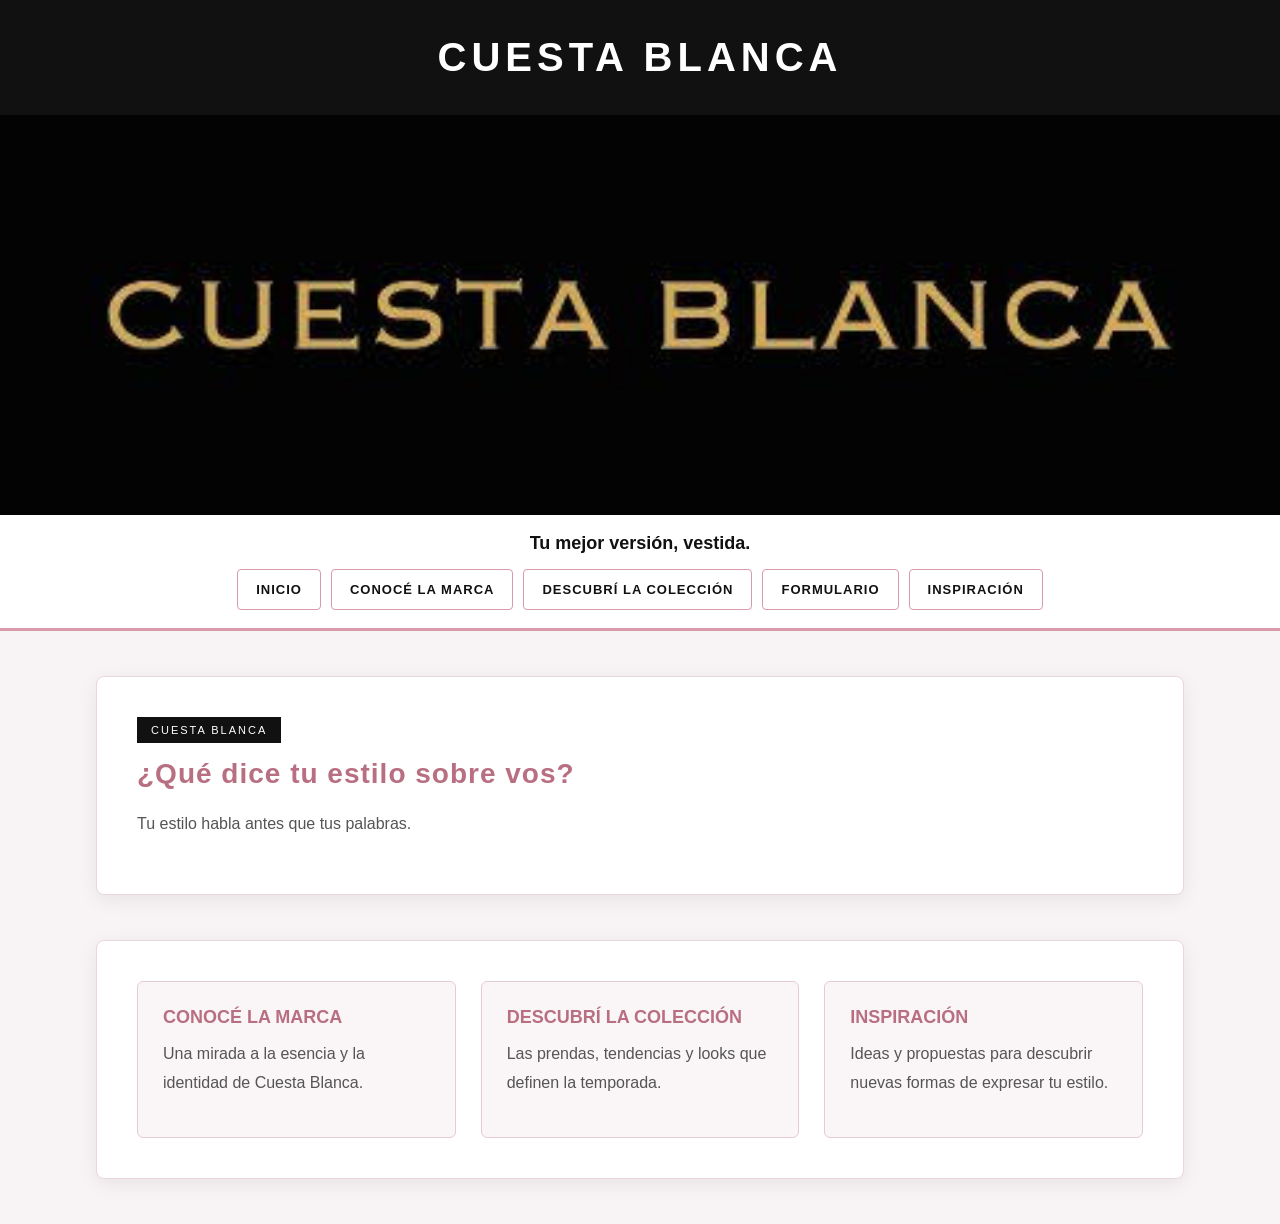
<file: index.html>
<!DOCTYPE html>
<html lang="es">

<head>
    <meta charset="UTF-8">
    <meta name="viewport" content="width=device-width, initial-scale=1.0">
    <title>CUESTA BLANCA</title>
    <link rel="stylesheet" href="styles.css">
</head>

<body>

    <h1>CUESTA BLANCA</h1>

    <img class="imagen-superior"
         src="imgg/cuestablanca123.jpg"
         alt="Denim & Grey — Estilo urbano contemporáneo.">

    <nav class="navbar">

        <div class="logo">
            Tu mejor versión, vestida.
        </div>

        <div class="menu">
            <a href="index.html">INICIO</a>
            <a href="nuevacoleccion.html">CONOCÉ LA MARCA</a>
            <a href="estilocuestablanca.html">DESCUBRÍ LA COLECCIÓN</a>
            <a href="formulario.html">FORMULARIO</a>
            <a href="cierre.html">INSPIRACIÓN</a>
        </div>

    </nav>


    <section>

        <span class="prop-tag">CUESTA BLANCA</span>

        <h2>¿Qué dice tu estilo sobre vos?</h2>

        <p>
            Tu estilo habla antes que tus palabras.
        </p>

    </section>


    <section>

        <div class="card-container">

            <div class="card">

                <h3>CONOCÉ LA MARCA</h3>

                <p>
                    Una mirada a la esencia y la identidad de Cuesta Blanca.
                </p>

            </div>


            <div class="card">

                <h3>DESCUBRÍ LA COLECCIÓN</h3>

                <p>
                    Las prendas, tendencias y looks que definen la temporada.
                </p>

            </div>


            <div class="card">

                <h3>INSPIRACIÓN</h3>

                <p>
                    Ideas y propuestas para descubrir nuevas formas de expresar tu estilo.
                </p>

            </div>

        </div>

    </section>


</body>
</html>
</file>
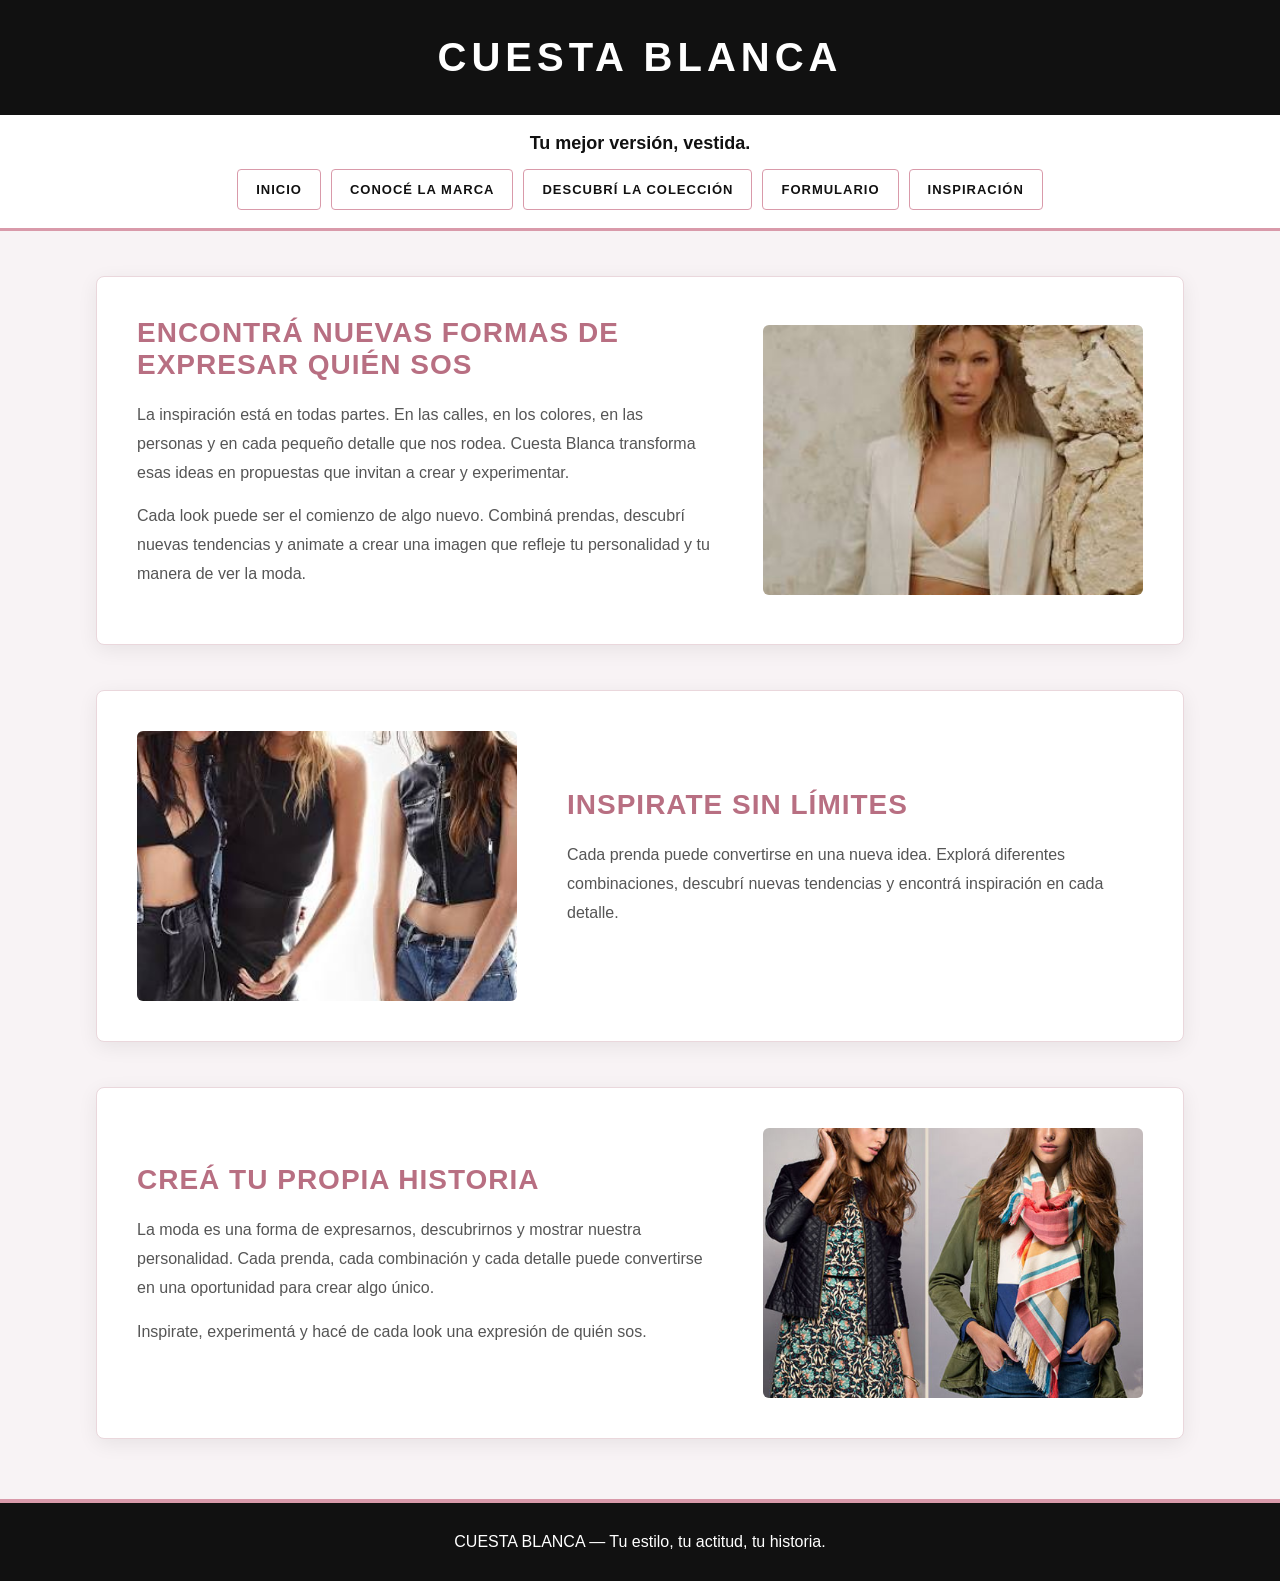
<file: cierre.html>
<!DOCTYPE html>
<html lang="es">

<head>

    <meta charset="UTF-8">
    <meta name="viewport" content="width=device-width, initial-scale=1.0">

    <title>INSPIRACIÓN - CUESTA BLANCA</title>

    <link rel="stylesheet" href="styles.css">

</head>

<body>

    <h1>CUESTA BLANCA</h1>


    <nav class="navbar">

        <div class="logo">
            Tu mejor versión, vestida.
        </div>

        <div class="menu">

            <a href="index.html">INICIO</a>

            <a href="nuevacoleccion.html">
                CONOCÉ LA MARCA
            </a>

            <a href="estilocuestablanca.html">
                DESCUBRÍ LA COLECCIÓN
            </a>
              <a href="formulario.html">FORMULARIO</a>
            <a href="cierre.html">
                INSPIRACIÓN
            </a>

        </div>

    </nav>


    <!-- INTRODUCCIÓN -->

    <section class="introduccion">

        <div>

            <h2>ENCONTRÁ NUEVAS FORMAS DE EXPRESAR QUIÉN SOS</h2>

            <p>
                La inspiración está en todas partes. En las calles,
                en los colores, en las personas y en cada pequeño
                detalle que nos rodea. Cuesta Blanca transforma esas
                ideas en propuestas que invitan a crear y experimentar.
            </p>

            <p>
                Cada look puede ser el comienzo de algo nuevo.
                Combiná prendas, descubrí nuevas tendencias y animate
                a crear una imagen que refleje tu personalidad y tu
                manera de ver la moda.
            </p>

        </div>

        <img src="imgg/INSPIRACION.jpg" alt="Inspiración Cuesta Blanca">

    </section>


    <!-- INSPIRACIÓN -->

    <section class="informacion">

        <img src="imgg/UNIDAS.jpg" alt="Inspiración de moda">

        <div>

            <h2>INSPIRATE SIN LÍMITES</h2>

            <p>
                Cada prenda puede convertirse en una nueva idea.
                Explorá diferentes combinaciones, descubrí nuevas
                tendencias y encontrá inspiración en cada detalle.
            </p>

        </div>

    </section>


    <!-- CIERRE -->

    <section class="informacion">

        <div>

            <h2>CREÁ TU PROPIA HISTORIA</h2>

            <p>
                La moda es una forma de expresarnos, descubrirnos
                y mostrar nuestra personalidad. Cada prenda, cada
                combinación y cada detalle puede convertirse en una
                oportunidad para crear algo único.
            </p>

            <p>
                Inspirate, experimentá y hacé de cada look una
                expresión de quién sos.
            </p>

        </div>

        <img src="imgg/FINAL.jpg" alt="Cuesta Blanca">

    </section>


    <!-- PIE DE PÁGINA -->

    <footer>

        <p>
            CUESTA BLANCA — Tu estilo, tu actitud, tu historia.
        </p>

    </footer>


</body>

</html>
</file>
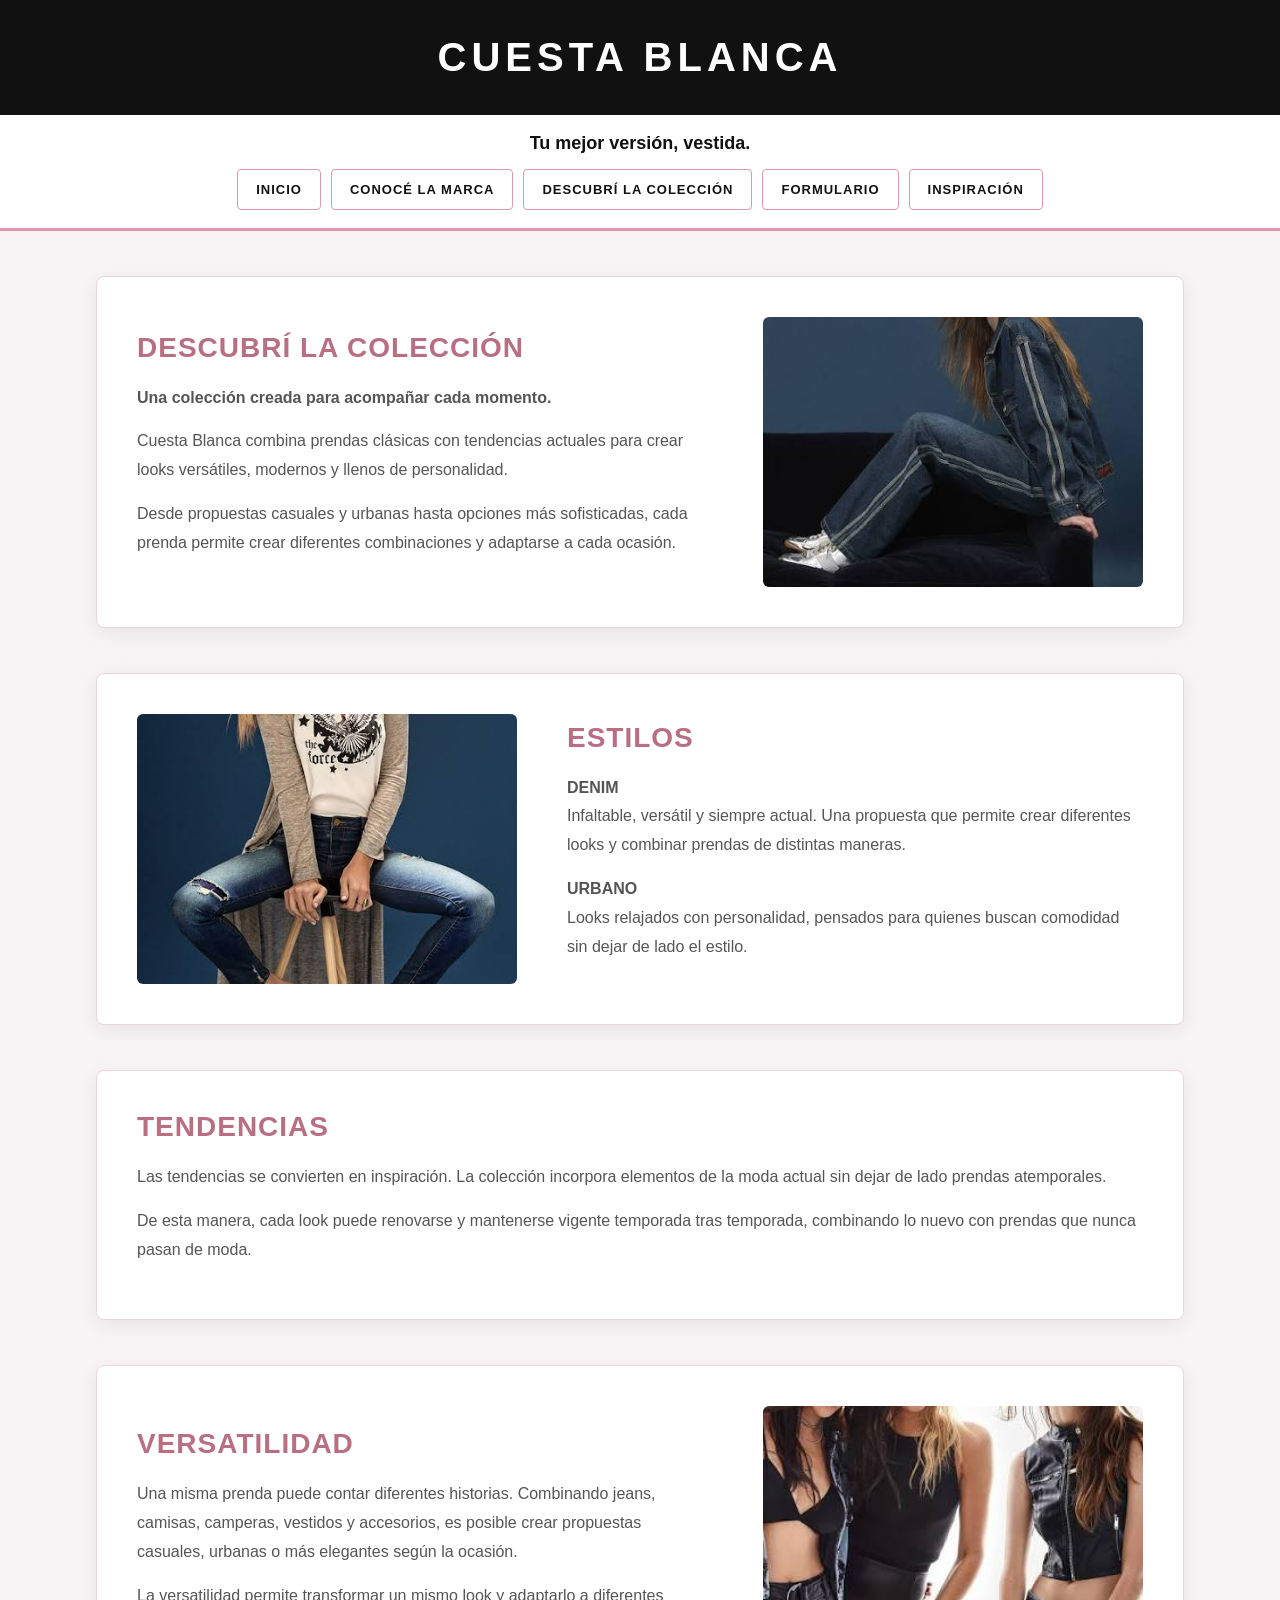
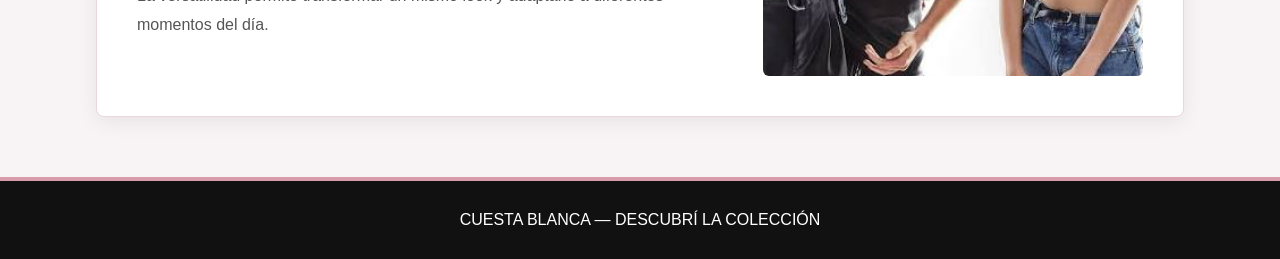
<file: estilocuestablanca.html>
<!DOCTYPE html>
<html lang="es">

<head>

    <meta charset="UTF-8">
    <meta name="viewport" content="width=device-width, initial-scale=1.0">

    <title>DESCUBRÍ LA COLECCIÓN - CUESTA BLANCA</title>

    <link rel="stylesheet" href="styles.css">

</head>

<body>

    <h1>CUESTA BLANCA</h1>


    <nav class="navbar">

        <div class="logo">
            Tu mejor versión, vestida.
        </div>

        <div class="menu">

            <a href="index.html">INICIO</a>

            <a href="nuevacoleccion.html">
                CONOCÉ LA MARCA
            </a>

            <a href="estilocuestablanca.html">
                DESCUBRÍ LA COLECCIÓN
            </a>
              <a href="formulario.html">FORMULARIO</a>
            <a href="cierre.html">
                INSPIRACIÓN
            </a>

        </div>

    </nav>


    <!-- COLECCIÓN -->

    <section class="introduccion">

        <div>

            <h2>DESCUBRÍ LA COLECCIÓN</h2>

            <p>
                <strong>Una colección creada para acompañar cada momento.</strong>
            </p>

            <p>
                Cuesta Blanca combina prendas clásicas con tendencias
                actuales para crear looks versátiles, modernos y
                llenos de personalidad.
            </p>

            <p>
                Desde propuestas casuales y urbanas hasta opciones
                más sofisticadas, cada prenda permite crear diferentes
                combinaciones y adaptarse a cada ocasión.
            </p>

        </div>

        <img src="imgg/DENIM.jpg" alt="Denim Cuesta Blanca">

    </section>


    <!-- ESTILOS -->

    <section class="informacion">

        <img src="imgg/URBANO.jpg" alt="Estilo urbano Cuesta Blanca">

        <div>

            <h2>ESTILOS</h2>

            <p>
                <strong>DENIM</strong><br>
                Infaltable, versátil y siempre actual. Una propuesta
                que permite crear diferentes looks y combinar prendas
                de distintas maneras.
            </p>

            <p>
                <strong>URBANO</strong><br>
                Looks relajados con personalidad, pensados para
                quienes buscan comodidad sin dejar de lado el estilo.
            </p>

        </div>

    </section>


    <!-- TENDENCIAS -->

    <section>

        <h2>TENDENCIAS</h2>

        <p>
            Las tendencias se convierten en inspiración. La colección
            incorpora elementos de la moda actual sin dejar de lado
            prendas atemporales.
        </p>

        <p>
            De esta manera, cada look puede renovarse y mantenerse
            vigente temporada tras temporada, combinando lo nuevo
            con prendas que nunca pasan de moda.
        </p>

    </section>


    <!-- VERSATILIDAD -->

    <section class="informacion">

        <div>

            <h2>VERSATILIDAD</h2>

            <p>
                Una misma prenda puede contar diferentes historias.
                Combinando jeans, camisas, camperas, vestidos y
                accesorios, es posible crear propuestas casuales,
                urbanas o más elegantes según la ocasión.
            </p>

            <p>
                La versatilidad permite transformar un mismo look
                y adaptarlo a diferentes momentos del día.
            </p>

        </div>

        <img src="imgg/VERSATILIDAD.jpg" alt="Versatilidad Cuesta Blanca">

    </section>


    <footer>

        <p>
            CUESTA BLANCA — DESCUBRÍ LA COLECCIÓN
        </p>

    </footer>


</body>

</html>
</file>
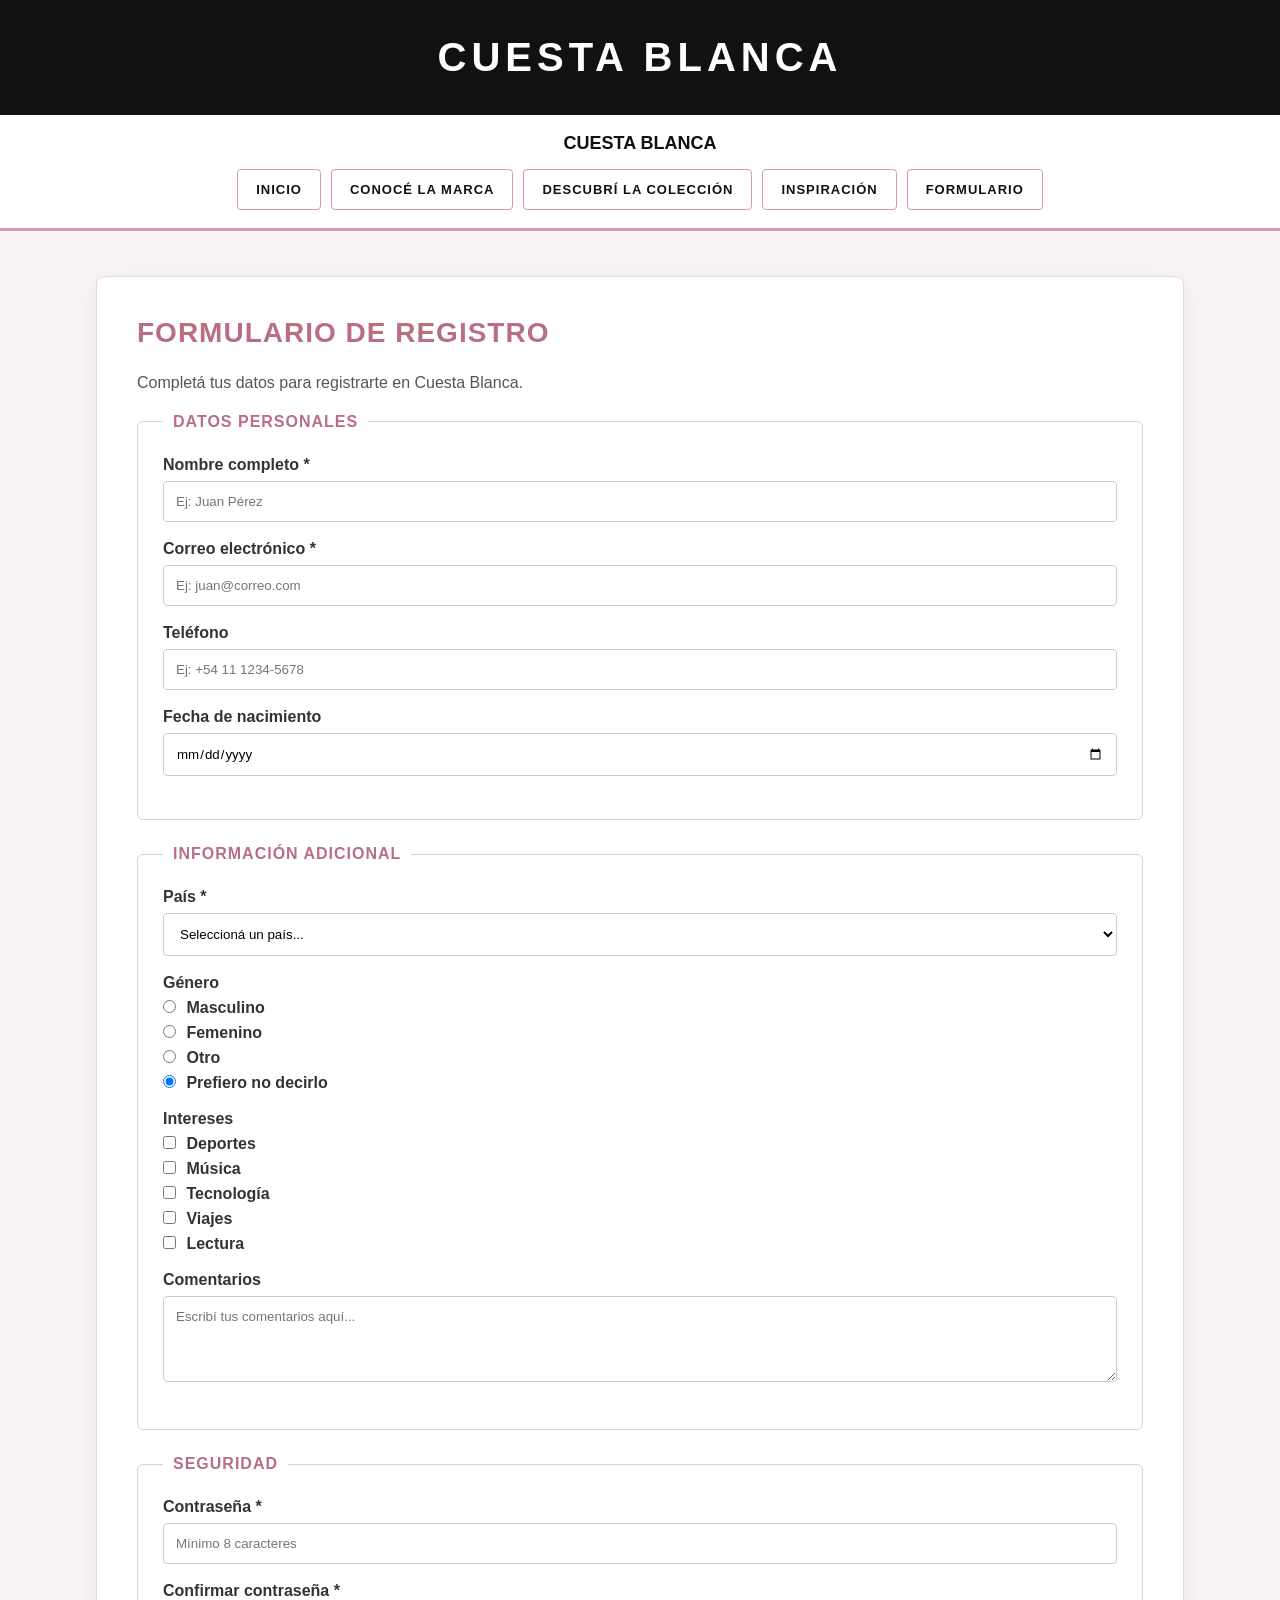
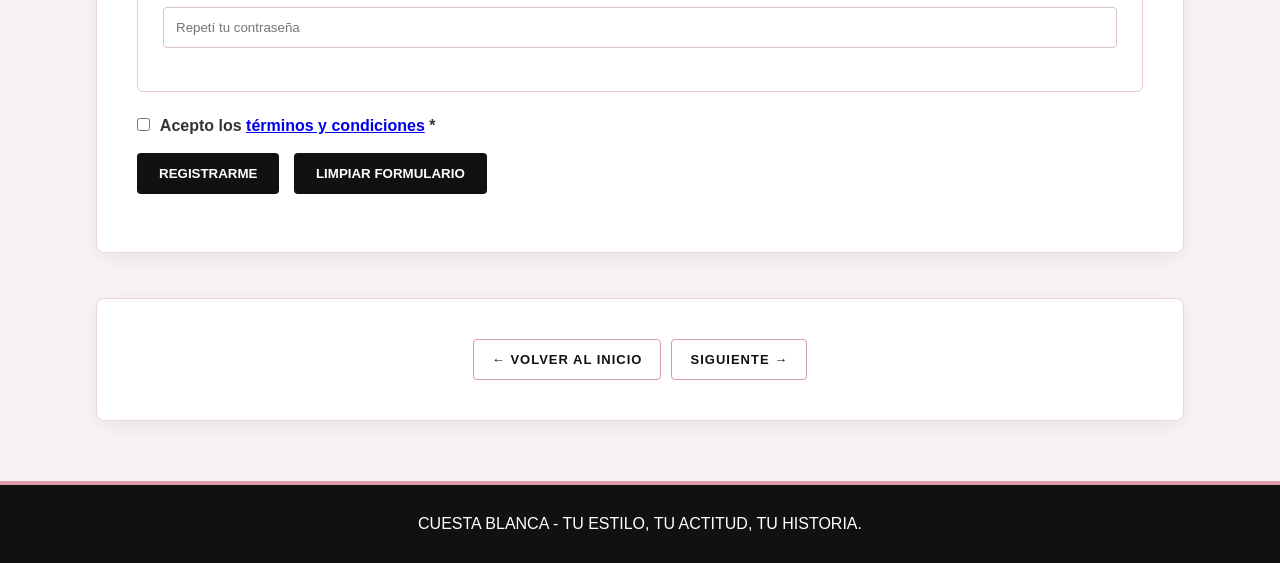
<file: formulario.html>
<!DOCTYPE html>
<html lang="es">

<head>

    <meta charset="UTF-8">
    <meta name="viewport" content="width=device-width, initial-scale=1.0">

    <title>Formulario - Cuesta Blanca</title>

    <link rel="stylesheet" href="styles.css">

</head>

<body>

    <h1>CUESTA BLANCA</h1>


    <!-- MENÚ -->

    <nav class="navbar">

        <div class="logo">
            CUESTA BLANCA
        </div>

        <div class="menu">

            <a href="index.html">INICIO</a>

            <a href="nuevacoleccion.html">
                CONOCÉ LA MARCA
            </a>

            <a href="estilocuestablanca.html">
                DESCUBRÍ LA COLECCIÓN
            </a>

            <a href="cierre.html">
                INSPIRACIÓN
            </a>

            <a href="formulario.html">
                FORMULARIO
            </a>

        </div>

    </nav>


    <!-- FORMULARIO -->

    <section>

        <h2>FORMULARIO DE REGISTRO</h2>

        <p>
            Completá tus datos para registrarte en Cuesta Blanca.
        </p>


        <form action="#" method="POST">


            <!-- DATOS PERSONALES -->

            <fieldset>

                <legend>DATOS PERSONALES</legend>


                <div>

                    <label for="nombre">
                        Nombre completo *
                    </label>

                    <input
                        type="text"
                        id="nombre"
                        name="nombre"
                        placeholder="Ej: Juan Pérez"
                        required>

                </div>


                <div>

                    <label for="email">
                        Correo electrónico *
                    </label>

                    <input
                        type="email"
                        id="email"
                        name="email"
                        placeholder="Ej: juan@correo.com"
                        required>

                </div>


                <div>

                    <label for="telefono">
                        Teléfono
                    </label>

                    <input
                        type="tel"
                        id="telefono"
                        name="telefono"
                        placeholder="Ej: +54 11 1234-5678">

                </div>


                <div>

                    <label for="fechaNacimiento">
                        Fecha de nacimiento
                    </label>

                    <input
                        type="date"
                        id="fechaNacimiento"
                        name="fechaNacimiento">

                </div>

            </fieldset>


            <!-- INFORMACIÓN ADICIONAL -->

            <fieldset>

                <legend>INFORMACIÓN ADICIONAL</legend>


                <div>

                    <label for="pais">
                        País *
                    </label>

                    <select
                        id="pais"
                        name="pais"
                        required>

                        <option value="">
                            Seleccioná un país...
                        </option>

                        <option value="AR">
                            Argentina
                        </option>

                        <option value="BO">
                            Bolivia
                        </option>

                        <option value="BR">
                            Brasil
                        </option>

                        <option value="CL">
                            Chile
                        </option>

                        <option value="CO">
                            Colombia
                        </option>

                        <option value="EC">
                            Ecuador
                        </option>

                        <option value="ES">
                            España
                        </option>

                        <option value="MX">
                            México
                        </option>

                        <option value="PE">
                            Perú
                        </option>

                        <option value="UY">
                            Uruguay
                        </option>

                        <option value="VE">
                            Venezuela
                        </option>

                        <option value="OTRO">
                            Otro
                        </option>

                    </select>

                </div>


                <div>

                    <label>
                        Género
                    </label>

                    <label>
                        <input
                            type="radio"
                            name="genero"
                            value="masculino">

                        Masculino
                    </label>

                    <label>
                        <input
                            type="radio"
                            name="genero"
                            value="femenino">

                        Femenino
                    </label>

                    <label>
                        <input
                            type="radio"
                            name="genero"
                            value="otro">

                        Otro
                    </label>

                    <label>
                        <input
                            type="radio"
                            name="genero"
                            value="noDeclarar"
                            checked>

                        Prefiero no decirlo
                    </label>

                </div>


                <div>

                    <label>
                        Intereses
                    </label>

                    <label>
                        <input
                            type="checkbox"
                            name="intereses"
                            value="deportes">

                        Deportes
                    </label>

                    <label>
                        <input
                            type="checkbox"
                            name="intereses"
                            value="musica">

                        Música
                    </label>

                    <label>
                        <input
                            type="checkbox"
                            name="intereses"
                            value="tecnologia">

                        Tecnología
                    </label>

                    <label>
                        <input
                            type="checkbox"
                            name="intereses"
                            value="viajes">

                        Viajes
                    </label>

                    <label>
                        <input
                            type="checkbox"
                            name="intereses"
                            value="lectura">

                        Lectura
                    </label>

                </div>


                <div>

                    <label for="comentarios">
                        Comentarios
                    </label>

                    <textarea
                        id="comentarios"
                        name="comentarios"
                        rows="4"
                        placeholder="Escribí tus comentarios aquí..."></textarea>

                </div>

            </fieldset>


            <!-- SEGURIDAD -->

            <fieldset>

                <legend>SEGURIDAD</legend>


                <div>

                    <label for="password">
                        Contraseña *
                    </label>

                    <input
                        type="password"
                        id="password"
                        name="password"
                        placeholder="Mínimo 8 caracteres"
                        minlength="8"
                        required>

                </div>


                <div>

                    <label for="confirmPassword">
                        Confirmar contraseña *
                    </label>

                    <input
                        type="password"
                        id="confirmPassword"
                        name="confirmPassword"
                        placeholder="Repetí tu contraseña"
                        minlength="8"
                        required>

                </div>

            </fieldset>


            <!-- TÉRMINOS -->

            <div>

                <label>

                    <input
                        type="checkbox"
                        name="terminos"
                        required>

                    Acepto los
                    <a href="#">términos y condiciones</a> *

                </label>

            </div>


            <!-- BOTONES -->

            <div>

                <button type="submit">
                    REGISTRARME
                </button>

                <button type="reset">
                    LIMPIAR FORMULARIO
                </button>

            </div>


        </form>

    </section>


    <!-- CAMBIO DE DIAPOSITIVA -->

    <section>

        <div class="menu">

            <a href="index.html">
                ← VOLVER AL INICIO
            </a>

            <a href="cierre.html">
                SIGUIENTE →
            </a>

        </div>

    </section>


    <footer>

        <p>
            CUESTA BLANCA - TU ESTILO, TU ACTITUD, TU HISTORIA.
        </p>

    </footer>


</body>

</html>
</file>
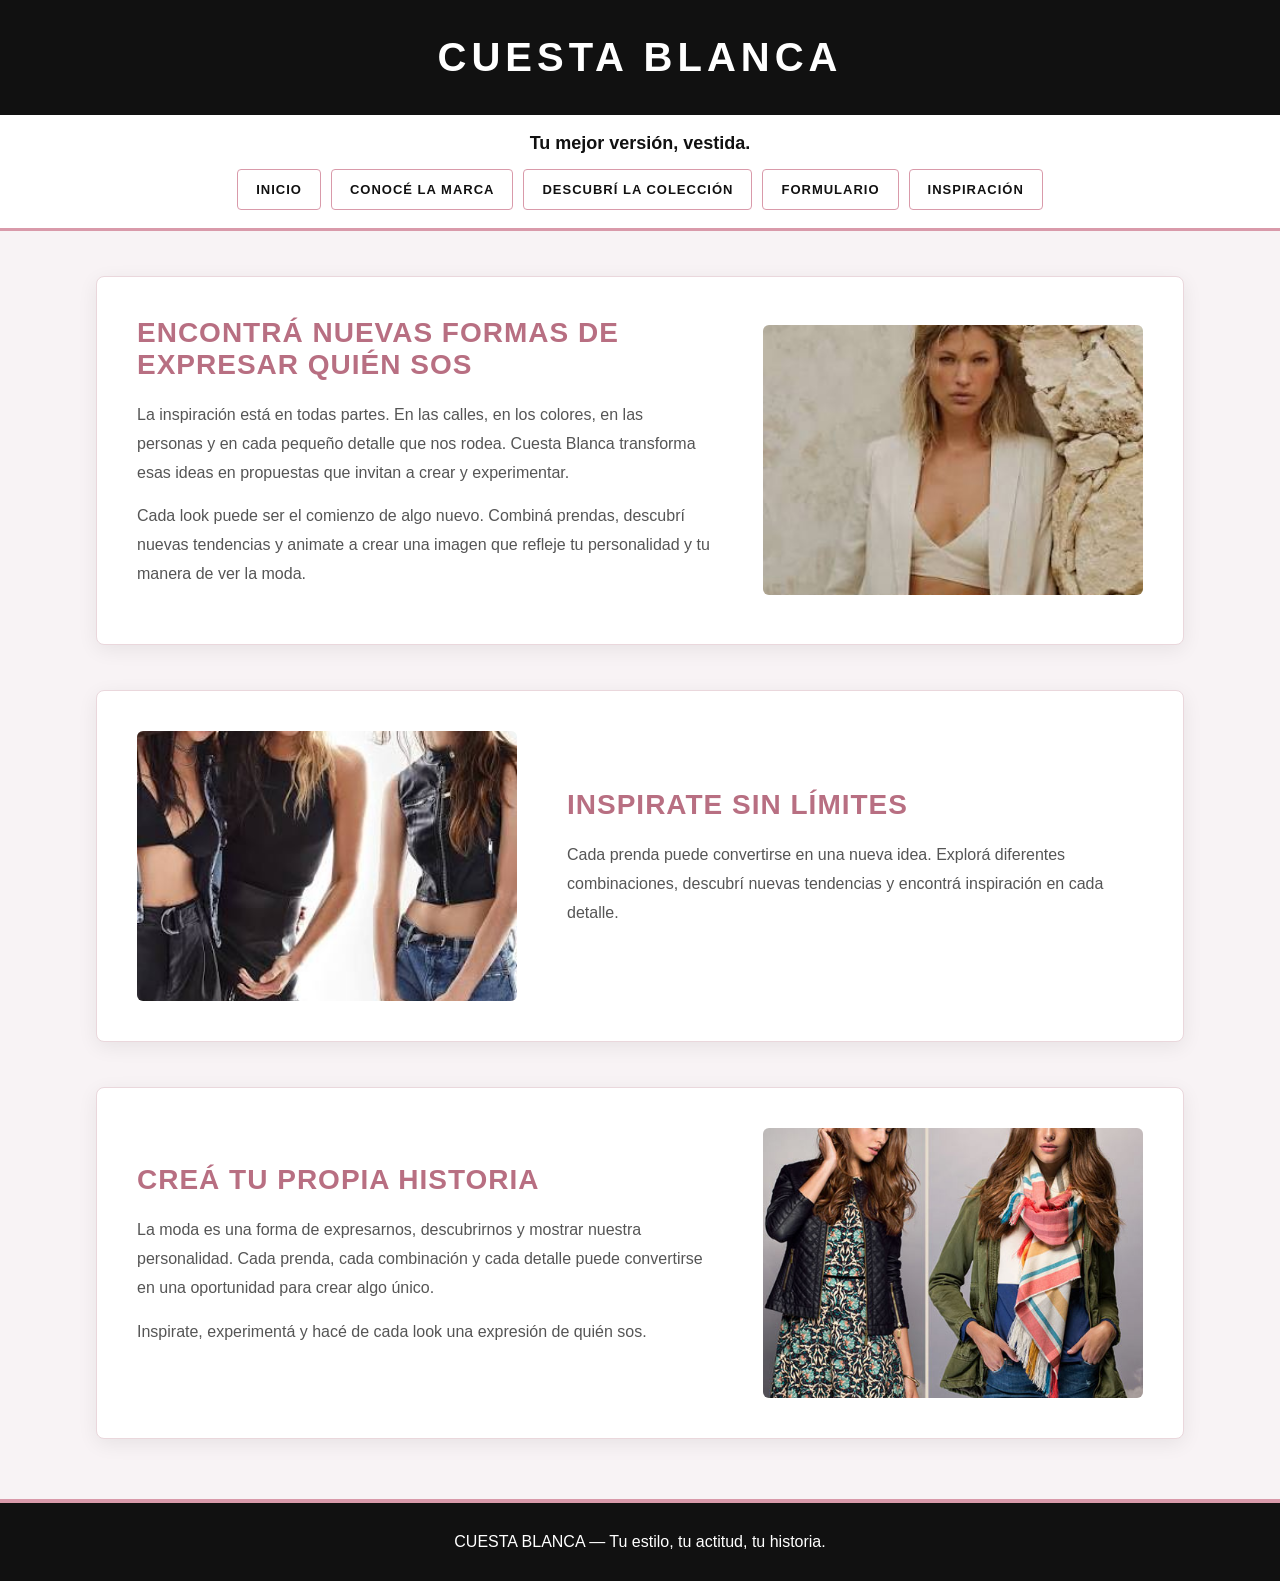
<file: nuevacoleccion.html>
<!DOCTYPE html>
<html lang="es">

<head>

    <meta charset="UTF-8">
    <meta name="viewport" content="width=device-width, initial-scale=1.0">

    <title>INSPIRACIÓN - CUESTA BLANCA</title>

    <link rel="stylesheet" href="styles.css">

</head>

<body>

    <h1>CUESTA BLANCA</h1>


    <nav class="navbar">

        <div class="logo">
            Tu mejor versión, vestida.
        </div>

        <div class="menu">

            <a href="index.html">INICIO</a>

            <a href="nuevacoleccion.html">
                CONOCÉ LA MARCA
            </a>

            <a href="estilocuestablanca.html">
                DESCUBRÍ LA COLECCIÓN
            </a>
             <a href="formulario.html">FORMULARIO</a>
            <a href="cierre.html">
                INSPIRACIÓN
            </a>

        </div>

    </nav>


    <!-- INTRODUCCIÓN -->

    <section class="introduccion">

        <div>

            <h2>ENCONTRÁ NUEVAS FORMAS DE EXPRESAR QUIÉN SOS</h2>

            <p>
                La inspiración está en todas partes. En las calles,
                en los colores, en las personas y en cada pequeño
                detalle que nos rodea. Cuesta Blanca transforma esas
                ideas en propuestas que invitan a crear y experimentar.
            </p>

            <p>
                Cada look puede ser el comienzo de algo nuevo.
                Combiná prendas, descubrí nuevas tendencias y animate
                a crear una imagen que refleje tu personalidad y tu
                manera de ver la moda.
            </p>

        </div>

        <img src="imgg/INSPIRACION.jpg" alt="Inspiración Cuesta Blanca">

    </section>


    <!-- INSPIRACIÓN -->

    <section class="informacion">

        <img src="imgg/UNIDAS.jpg" alt="Inspiración de moda">

        <div>

            <h2>INSPIRATE SIN LÍMITES</h2>

            <p>
                Cada prenda puede convertirse en una nueva idea.
                Explorá diferentes combinaciones, descubrí nuevas
                tendencias y encontrá inspiración en cada detalle.
            </p>

        </div>

    </section>


    <!-- CIERRE -->

    <section class="informacion">

        <div>

            <h2>CREÁ TU PROPIA HISTORIA</h2>

            <p>
                La moda es una forma de expresarnos, descubrirnos
                y mostrar nuestra personalidad. Cada prenda, cada
                combinación y cada detalle puede convertirse en una
                oportunidad para crear algo único.
            </p>

            <p>
                Inspirate, experimentá y hacé de cada look una
                expresión de quién sos.
            </p>

        </div>

        <img src="imgg/FINAL.jpg" alt="Cuesta Blanca">

    </section>


    <!-- PIE DE PÁGINA -->

    <footer>

        <p>
            CUESTA BLANCA — Tu estilo, tu actitud, tu historia.
        </p>

    </footer>


</body>

</html>
</file>
<file: styles.css>
* {
    margin: 0;
    padding: 0;
    box-sizing: border-box;
}

body {
    background-color: #f8f3f5;
    font-family: Arial, sans-serif;
    color: #222222;
}


/* TITULO */

h1 {
    background-color: #111111;
    color: #ffffff;
    text-align: center;
    padding: 35px;
    font-size: 40px;
    letter-spacing: 5px;
}


/* MENU */

.navbar {
    width: 100%;
    background-color: #ffffff;
    border-bottom: 3px solid #d99aaa;
    padding: 18px;
    text-align: center;
}

.logo {
    color: #111111;
    font-size: 18px;
    font-weight: bold;
    margin-bottom: 15px;
}

.menu {
    display: flex;
    justify-content: center;
    gap: 10px;
    flex-wrap: wrap;
}

.menu a {
    color: #111111;
    background-color: #ffffff;
    text-decoration: none;
    padding: 12px 18px;
    border: 1px solid #d99aaa;
    border-radius: 4px;
    font-size: 13px;
    font-weight: bold;
    letter-spacing: 1px;
    transition: 0.3s;
}

.menu a:hover {
    background-color: #d99aaa;
    color: #ffffff;
}


/* IMAGEN SUPERIOR */

.imagen-superior {
    width: 100%;
    height: 400px;
    object-fit: cover;
    display: block;
}


/* SECCIONES */

section {
    width: 85%;
    max-width: 1100px;
    margin: 45px auto;
    padding: 40px;
    background-color: #ffffff;
    border: 1px solid #ead7dc;
    border-radius: 8px;
    box-shadow: 0 5px 20px rgba(0, 0, 0, 0.07);
}


/* TITULOS */

section h2 {
    color: #b86f82;
    font-size: 28px;
    margin-bottom: 20px;
    letter-spacing: 1px;
}


/* PARRAFOS */

section p {
    color: #555555;
    font-size: 16px;
    line-height: 1.8;
    margin-bottom: 15px;
}


/* INTRODUCCION */

.introduccion {
    display: flex;
    align-items: center;
    gap: 50px;
}

.introduccion div {
    flex: 1;
}

.introduccion img {
    width: 380px;
    height: 270px;
    object-fit: cover;
    border-radius: 6px;
}


/* INFORMACION */

.informacion {
    display: flex;
    align-items: center;
    gap: 50px;
}

.informacion div {
    flex: 1;
}

.informacion img {
    width: 380px;
    height: 270px;
    object-fit: cover;
    border-radius: 6px;
}


/* TARJETAS */

.card-container {
    display: flex;
    gap: 25px;
    flex-wrap: wrap;
}

.card {
    flex: 1;
    min-width: 200px;
    padding: 25px;
    background-color: #faf5f7;
    border: 1px solid #e5cbd2;
    border-radius: 6px;
    transition: 0.3s;
}

.card:hover {
    transform: translateY(-5px);
    box-shadow: 0 8px 20px rgba(0, 0, 0, 0.10);
}

.card h3 {
    color: #b86f82;
    margin-bottom: 12px;
    font-size: 18px;
}

.card h3 a {
    color: #b86f82;
    text-decoration: none;
}

.card h3 a:hover {
    color: #111111;
}


/* ETIQUETA */

.prop-tag {
    display: inline-block;
    background-color: #111111;
    color: #ffffff;
    padding: 7px 14px;
    font-size: 11px;
    letter-spacing: 2px;
    margin-bottom: 15px;
}


/* FORMULARIO */

form {
    width: 100%;
}

fieldset {
    border: 1px solid #e5cbd2;
    padding: 25px;
    margin-bottom: 25px;
    border-radius: 6px;
}

legend {
    color: #b86f82;
    font-weight: bold;
    padding: 0 10px;
    letter-spacing: 1px;
}

form div {
    margin-bottom: 18px;
}

label {
    display: block;
    margin-bottom: 7px;
    color: #333333;
    font-weight: bold;
}

input,
select,
textarea {
    width: 100%;
    padding: 12px;
    border: 1px solid #d9c3c9;
    border-radius: 4px;
    background-color: #ffffff;
    font-family: Arial, sans-serif;
}

input:focus,
select:focus,
textarea:focus {
    outline: none;
    border-color: #d99aaa;
}

input[type="radio"],
input[type="checkbox"] {
    width: auto;
    margin-right: 6px;
}

button {
    padding: 13px 22px;
    margin-right: 10px;
    border: none;
    border-radius: 4px;
    background-color: #111111;
    color: #ffffff;
    font-weight: bold;
    cursor: pointer;
}

button:hover {
    background-color: #d99aaa;
}


/* FOOTER */

footer {
    margin-top: 60px;
    padding: 30px;
    background-color: #111111;
    color: #ffffff;
    text-align: center;
    border-top: 4px solid #d99aaa;
}

footer p {
    color: #ffffff;
    margin: 0;
}


/* CELULAR */

@media (max-width: 700px) {

    h1 {
        font-size: 30px;
    }

    .menu {
        flex-direction: column;
        align-items: center;
    }

    .menu a {
        width: 90%;
    }

    .imagen-superior {
        height: 280px;
    }

    section {
        width: 92%;
        padding: 25px;
    }

    .introduccion,
    .informacion {
        flex-direction: column;
    }

    .introduccion img,
    .informacion img {
        width: 100%;
        height: auto;
    }

    .card-container {
        flex-direction: column;
    }

}
</file>
